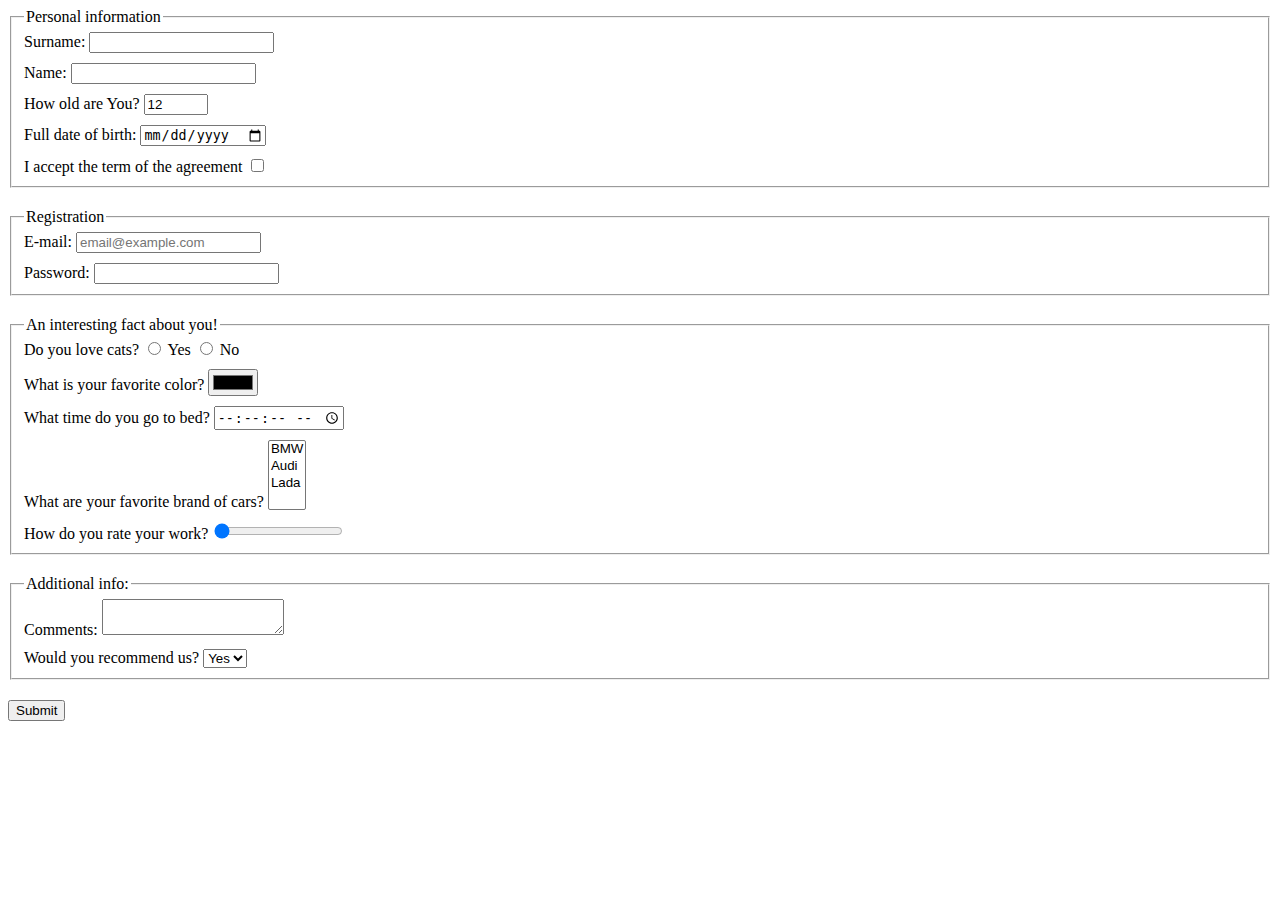
<file: index.html>
<!doctype html>
<html lang="en">
<head>
  <meta charset="UTF-8">
  <meta name="viewport"
        content="width=device-width, user-scalable=no, initial-scale=1.0, maximum-scale=1.0, minimum-scale=1.0">
  <meta http-equiv="X-UA-Compatible" content="ie=edge">
  <title>HTML Form</title>
  <link rel="stylesheet" href="./style.css">
</head>
<body>
  <script type="text/javascript" src="./main.js"></script>
  <form action="https://mate-academy-form-lesson.herokuapp.com/create-application" method="POST">
    <fieldset class="field-blocks">
      <legend>Personal information</legend>
      <label class="input-blocks">
        Surname:
        <input type="text" name="surname" autocomplete="off">
      </label>
      <label class="input-blocks">
        Name:
        <input type="text" name="name" autocomplete="off">
      </label>
      <label class="input-blocks">
        How old are You?
        <input type="number" name="age" min="5" max="110" value="12" maxlength="3">
      </label>
      <label class="input-blocks">
        Full date of birth:
        <input type="date" name="bday">
      </label>
      <label>
        I accept the term of the agreement
        <input type="checkbox" name="agreement" required></label>
    </fieldset>
    <fieldset class="field-blocks">
      <legend>Registration</legend>
      <label class="input-blocks">
        E-mail:
        <input type="email" name="e-mail" placeholder="email@example.com">
      </label>
      <label>
        Password:
        <input type="password" name="password">
      </label>
    </fieldset>
    <fieldset class="field-blocks">
      <legend>An interesting fact about you!</legend>
      <div class="input-blocks">
      <span>Do you love cats?</span>
      <label for="yes">
        <input type="radio" name="cat-love-question" id="yes">
        <span>Yes</span>
      </label>
      <label for="no">
        <input type="radio" name="cat-love-question" id="no">
        <span>No</span>
      </label>
      </div>
      <label class="input-blocks">
        What is your favorite color?
        <input type="color" name="favorit-color">
      </label>
      <label class="input-blocks">
        What time do you go to bed?
        <input type="time" name="sleep-time" step="1">
      </label>
      <label for="car-select" class="input-blocks">
        What are your favorite brand of cars?
      <select name="for-car-select" id="car-select" multiple>
        <option value="bmw">BMW</option>
        <option value="audi">Audi</option>
        <option value="lada">Lada</option>
      </select>
      </label>
      <label for="work-rate">
        How do you rate your work?
        <input type="range" id="work-rate" name="work-score" min="0" max="10" value="0">
      </label>
    </fieldset>
    <fieldset class="field-blocks">
      <legend>Additional info:</legend>
      <label class="input-blocks">
        Comments:
        <textarea name="comments" id="" cols="20" rows="2" minlength="10" maxlength="150">
        </textarea>
      </label>
      <div>
        <label for="recommend-answer">Would you recommend us?</label>
        <select name="recommend-question" id="recommend-answer">
          <option value="yes">Yes</option>
          <option value="no">No</option>
        </select>
      </div>
    </fieldset>
    <button onsubmit="onSubmit()" type="submit">Submit</button>
  </form>
</body>
</html>
</file>
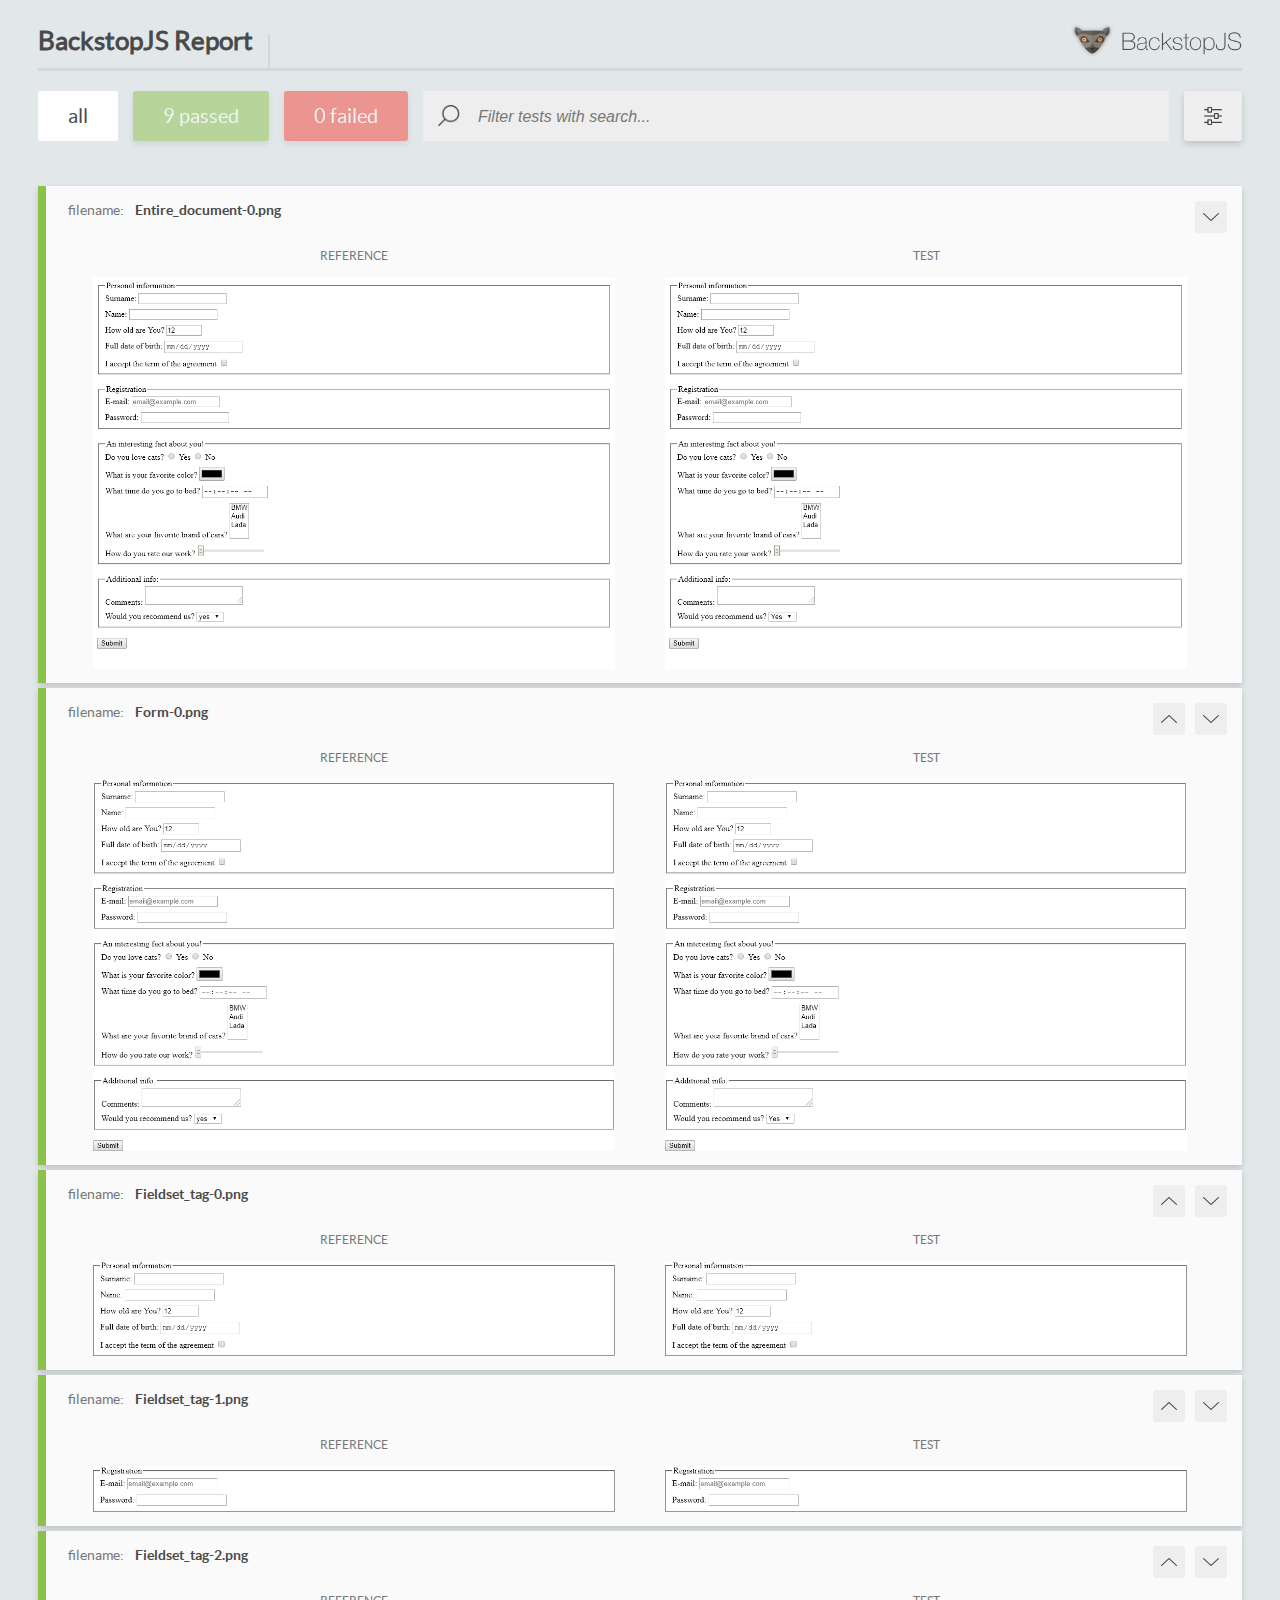
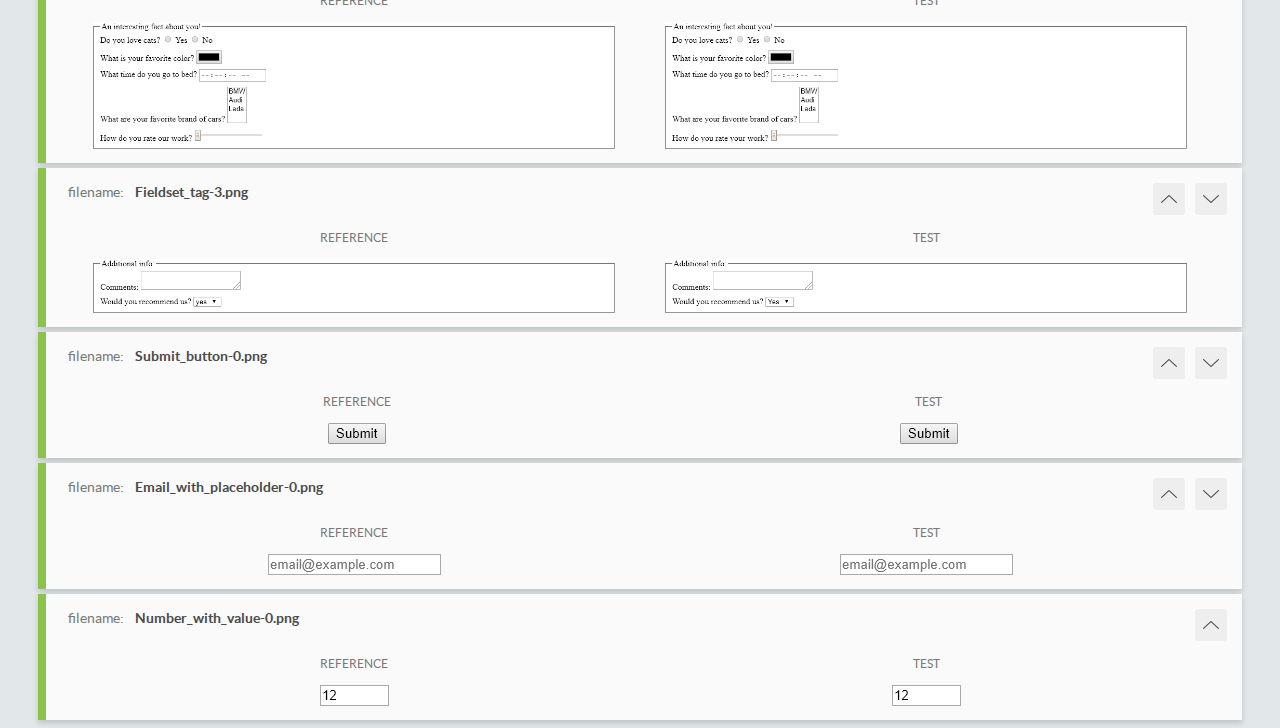
<file: report/html_report/index.html>
<!DOCTYPE html>
<html>
  <head>
    <meta charset="utf-8">
    <title>BackstopJS Report</title>

    <style>
      @font-face {
          font-family: 'latoregular';
          src: url('./assets/fonts/lato-regular-webfont.woff2') format('woff2'),
              url('./assets/fonts/lato-regular-webfont.woff') format('woff');
          font-weight: 400;
          font-style: normal;
      }
      @font-face {
          font-family: 'latobold';
          src: url('./assets/fonts/lato-bold-webfont.woff2') format('woff2'),
              url('./assets/fonts/lato-bold-webfont.woff') format('woff');
          font-weight: 700;
          font-style: normal;
      }

      .ReactModal__Body--open {
          overflow: hidden;
      }
      .ReactModal__Body--open .header {
        display: none;
      }

    </style>
  </head>
  <body style="background-color: #E2E7EA">
    <div id="root">

    </div>
    <script type="text/javascript">
      function report (report) { // eslint-disable-line no-unused-vars
        window.tests = report;
      }
    </script>
    <script type="text/javascript" src="config.js"></script>
    <script type="text/javascript" src="index_bundle.js"></script>
  </body>
</html>
</file>
<file: style.css>
.field-blocks {
  margin-bottom: 20px;
}

.input-blocks {
  display: block;
  margin-bottom: 10px;
}
</file>
